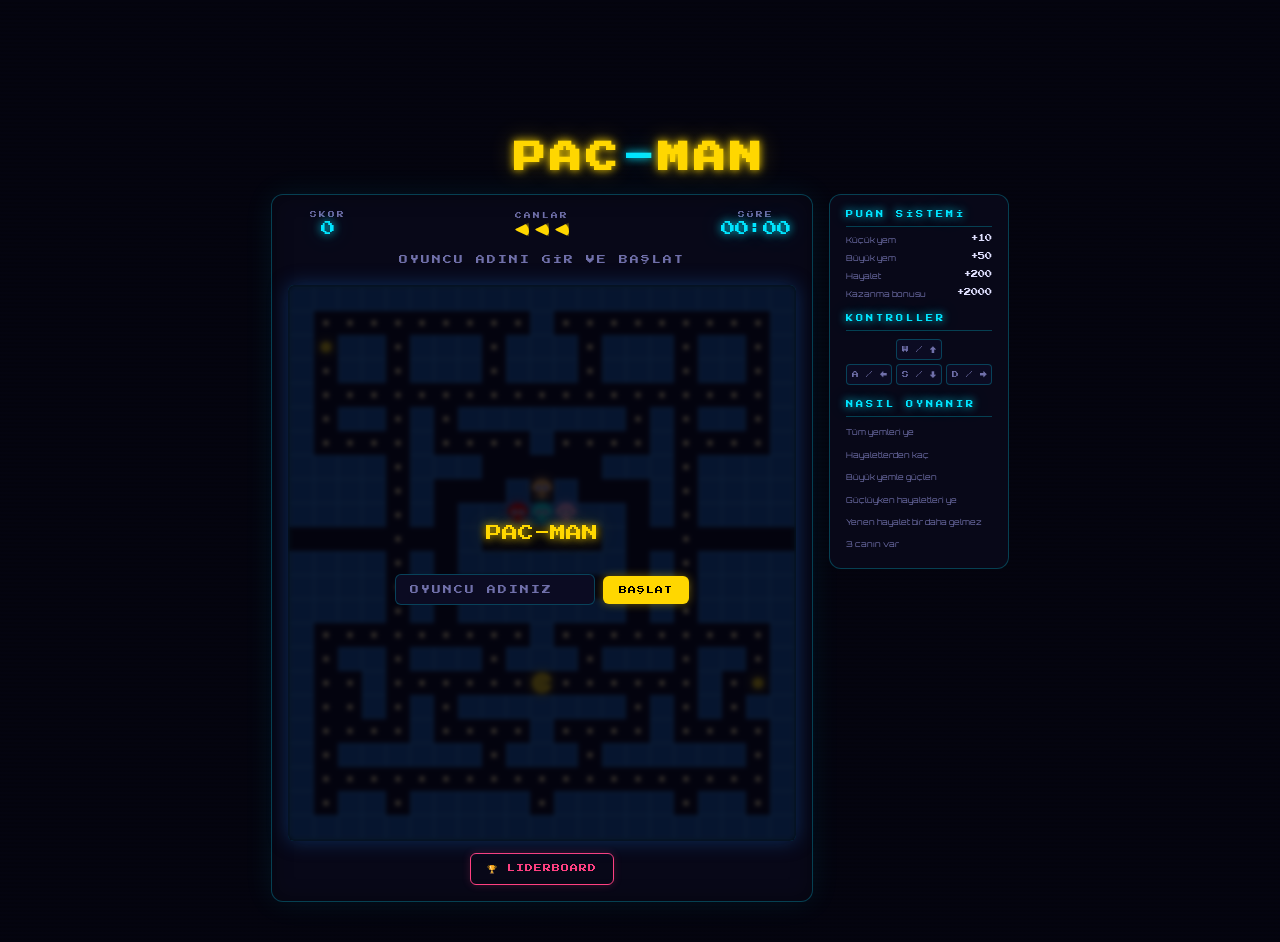
<file: index.html>
<!DOCTYPE html>
<html lang="tr">
<head>
  <meta charset="UTF-8" />
  <meta name="viewport" content="width=device-width, initial-scale=1.0, user-scalable=no" />
  <title>PAC-MAN</title>
  <link rel="stylesheet" href="./wwwroot/css/game.css" />
  <link rel="stylesheet" href="./wwwroot/css/style.css">
  <link rel="icon" type="image/svg+xml" href="data:image/svg+xml,%3Csvg xmlns='http://www.w3.org/2000/svg' viewBox='0 0 32 32'%3E%3Ccircle cx='16' cy='16' r='14' fill='%23ffd700'/%3E%3Cpath d='M16 16 L30 10 A14 14 0 0 0 30 22 Z' fill='%2304040f'/%3E%3C/svg%3E" />
</head>
<body>

  <!-- ── Header ─────────────────────────────────────────── -->
  <header class="header" role="banner">
    <h1 class="title">PAC<span>-</span>MAN</h1>
  </header>
  <style>
    .header{
      margin-top: 10%;
    }
  </style>

  <!-- ── Main layout ───────────────────────────────────── -->
  <main class="game-wrapper" role="main">

    <!-- ── Game card ──────────────────────────────────── -->
    <section class="game-card" aria-label="Oyun Alanı">

      <!-- Info bar -->
      <div class="info-bar" role="status" aria-live="polite">
        <div class="info-item">
          <span class="info-label">SKOR</span>
          <span class="info-value" id="score-value">0</span>
        </div>
        <div class="info-item">
          <span class="info-label">CANLAR</span>
          <div id="lives-display" aria-label="Kalan canlar"></div>
        </div>
        <div class="info-item">
          <span class="info-label">SÜRE</span>
          <span class="info-value" id="timer-value">00:00</span>
        </div>
      </div>

      <!-- Power bar -->
      <div id="power-bar-wrap" class="power-bar-wrap hidden" aria-label="Güç süresi">
        <span class="power-bar-label">⚡ GÜÇ</span>
        <div class="power-bar-track">
          <div class="power-bar-fill" id="power-bar-fill" style="width:100%"></div>
        </div>
      </div>

      <!-- Status message -->
      <p id="status-message" class="status-ready" aria-live="assertive"></p>

      <!-- Canvas + overlay -->
      <div class="canvas-wrapper">
        <canvas id="game-canvas" role="img" aria-label="Pacman oyun alanı"></canvas>

        <div id="canvas-overlay" class="canvas-overlay" role="dialog" aria-modal="true">
          <p id="overlay-title" class="overlay-title">PAC-MAN</p>
          <pre id="overlay-score" class="overlay-score"></pre>

          <div class="player-input-row">
            <input
              id="player-name"
              type="text"
              maxlength="30"
              placeholder="OYUNCU ADINIZ"
              autocomplete="off"
              spellcheck="false"
              aria-label="Oyuncu adı"
            />
            <button id="btn-start" class="btn btn-primary">BAŞLAT</button>
          </div>

          <button id="btn-restart" class="btn btn-secondary hidden">
            ↺ YENİDEN BAŞLAT
          </button>
        </div>
      </div>

      <!-- ── On-screen D-pad (mobile) ─────────────────── -->
      <div class="dpad" role="group" aria-label="Yön tuşları">
        <div class="dpad-row">
          <button id="dpad-up"    class="dpad-btn" aria-label="Yukarı">▲</button>
        </div>
        <div class="dpad-row">
          <button id="dpad-left"  class="dpad-btn" aria-label="Sol">◀</button>
          <div class="dpad-center"></div>
          <button id="dpad-right" class="dpad-btn" aria-label="Sağ">▶</button>
        </div>
        <div class="dpad-row">
          <button id="dpad-down"  class="dpad-btn" aria-label="Aşağı">▼</button>
        </div>
      </div>

      <!-- Bottom bar -->
      <div class="controls">
        <button id="btn-leaderboard" class="btn btn-danger"
                aria-label="Liderlik tablosunu aç" aria-haspopup="dialog">
          🏆 LIDERBOARD
        </button>
      </div>

    </section>

    <!-- ── Side panel (desktop only) ─────────────────── -->
    <aside class="side-panel" aria-label="Oyun bilgileri">
      <div>
        <p class="panel-section-title">PUAN SİSTEMİ</p>
        <ul class="panel-info-list">
          <li><span>Küçük yem</span>     <span class="val">+10</span></li>
          <li><span>Büyük yem</span>     <span class="val">+50</span></li>
          <li><span>Hayalet</span>       <span class="val">+200</span></li>
          <li><span>Kazanma bonusu</span><span class="val">+2000</span></li>
        </ul>
      </div>

      <div>
        <p class="panel-section-title">KONTROLLER</p>
        <div class="keys-grid" aria-label="Klavye kontrolleri">
          <div></div>
          <div class="key center">W / ↑</div>
          <div></div>
          <div class="key">A / ←</div>
          <div class="key center">S / ↓</div>
          <div class="key">D / →</div>
        </div>
      </div>

      <div>
        <p class="panel-section-title">NASIL OYNANIR</p>
        <ul class="panel-info-list" style="font-size:0.45rem;line-height:1.8">
          <li>Tüm yemleri ye</li>
          <li>Hayaletlerden kaç</li>
          <li>Büyük yemle güçlen</li>
          <li>Güçlüyken hayaletleri ye</li>
          <li>Yenen hayalet bir daha gelmez</li>
          <li>3 canın var</li>
        </ul>
      </div>
    </aside>

  </main>

  <!-- ── Leaderboard modal ──────────────────────────────── -->
  <div id="leaderboard-modal" class="modal-backdrop"
       role="dialog" aria-modal="true"
       aria-label="Liderlik tablosu" aria-hidden="true">
    <div class="modal" role="document">
      <div class="modal-header">
        <h2 class="modal-title">🏆 LEADERBOARD</h2>
        <button id="modal-close" class="modal-close" aria-label="Kapat">✕ KAPAT</button>
      </div>
      <div id="modal-body" class="modal-body">
        <p class="loading-text">YÜKLENİYOR...</p>
      </div>
    </div>
  </div>

  <!-- Scripts – order matters -->
  <script src="./wwwroot/js/api.js"></script>
  <script src="./wwwroot/js/ui.js"></script>
  <script src="./wwwroot/js/game.js"></script>
</body>
</html>
</file>
<file: wwwroot/css/game.css>
/* ============================================================
   style.css  –  Pacman Arcade UI
   Includes: D-pad mobile controls, responsive layout
   ============================================================ */

@import url('https://fonts.googleapis.com/css2?family=Press+Start+2P&family=Orbitron:wght@400;700;900&display=swap');

/* ── Reset & Root ────────────────────────────────────────── */
*, *::before, *::after { box-sizing: border-box; margin: 0; padding: 0; }

:root {
  --bg:          #04040f;
  --bg-card:     #080818;
  --bg-panel:    #0b0b22;
  --wall:        #1565c0;
  --wall-glow:   #42a5f5;
  --pacman:      #ffd700;
  --neon-cyan:   #00e5ff;
  --neon-pink:   #ff4081;
  --neon-green:  #69ff47;
  --text:        #e0e0ff;
  --text-muted:  #7070aa;
  --border:      rgba(0,229,255,0.25);
  --font-pixel:  'Press Start 2P', monospace;
  --font-ui:     'Orbitron', monospace;
  --radius:      6px;
  --shadow-neon: 0 0 8px var(--neon-cyan), 0 0 24px rgba(0,229,255,0.3);
  --shadow-gold: 0 0 8px var(--pacman),    0 0 24px rgba(255,215,0,0.3);
}

html { scroll-behavior: smooth; }

body {
  background: var(--bg);
  color: var(--text);
  font-family: var(--font-ui);
  min-height: 100vh;
  display: flex;
  flex-direction: column;
  align-items: center;
  padding: 16px 8px 40px;
  background-image: repeating-linear-gradient(
    0deg, transparent, transparent 2px,
    rgba(0,0,0,0.15) 2px, rgba(0,0,0,0.15) 4px
  );
  /* Prevent scroll bounce / zooming on mobile */
  overscroll-behavior: none;
  touch-action: pan-y;
}

/* ── Header ──────────────────────────────────────────────── */
.header { text-align: center; margin-bottom: 20px; }

.title {
  font-family: var(--font-pixel);
  font-size: clamp(1.2rem, 4vw, 2rem);
  color: var(--pacman);
  text-shadow: var(--shadow-gold);
  letter-spacing: 4px;
  animation: titlePulse 3s ease-in-out infinite;
}
.title span { color: var(--neon-cyan); text-shadow: var(--shadow-neon); }

.subtitle {
  font-size: 0.55rem;
  color: var(--text-muted);
  letter-spacing: 6px;
  margin-top: 6px;
  text-transform: uppercase;
}

@keyframes titlePulse {
  0%,100% { text-shadow: var(--shadow-gold); }
  50%     { text-shadow: 0 0 16px var(--pacman), 0 0 40px rgba(255,215,0,0.5); }
}

/* ── Main layout ─────────────────────────────────────────── */
.game-wrapper {
  display: flex;
  gap: 16px;
  align-items: flex-start;
  flex-wrap: wrap;
  justify-content: center;
  width: 100%;
  max-width: 900px;
}

/* ── Game card ───────────────────────────────────────────── */
.game-card {
  background: var(--bg-card);
  border: 1px solid var(--border);
  border-radius: 12px;
  padding: 16px;
  box-shadow: 0 0 30px rgba(0,229,255,0.08), inset 0 0 20px rgba(0,0,0,0.4);
  display: flex;
  flex-direction: column;
  gap: 12px;
  /* Shrink to canvas on small screens */
  max-width: 100%;
}

/* ── Info bar ────────────────────────────────────────────── */
.info-bar {
  display: flex;
  justify-content: space-between;
  align-items: center;
  gap: 8px;
  flex-wrap: wrap;
}

.info-item {
  display: flex;
  flex-direction: column;
  align-items: center;
  gap: 4px;
  min-width: 70px;
}

.info-label {
  font-family: var(--font-pixel);
  font-size: 0.42rem;
  color: var(--text-muted);
  letter-spacing: 2px;
  text-transform: uppercase;
}

.info-value {
  font-family: var(--font-pixel);
  font-size: 0.9rem;
  color: var(--neon-cyan);
  text-shadow: var(--shadow-neon);
  line-height: 1;
}

#lives-display { display: flex; gap: 6px; align-items: center; }

.life-icon {
  width: 14px; height: 14px;
  background: var(--pacman);
  border-radius: 50%;
  clip-path: polygon(15% 40%, 100% 0%, 100% 100%, 15% 60%, 0% 50%);
  box-shadow: 0 0 6px var(--pacman);
  flex-shrink: 0;
}

/* ── Canvas wrapper ──────────────────────────────────────── */
.canvas-wrapper {
  position: relative;
  display: flex;
  justify-content: center;
}

#game-canvas {
  display: block;
  border: 2px solid rgba(0,229,255,0.3);
  border-radius: var(--radius);
  box-shadow: 0 0 20px rgba(21,101,192,0.4), inset 0 0 10px rgba(0,0,0,0.6);
  image-rendering: pixelated;
  max-width: 100%;
  height: auto;
  /* Prevent iOS long-press context menu */
  -webkit-user-select: none;
  user-select: none;
  touch-action: none;
}

/* Canvas overlay */
.canvas-overlay {
  position: absolute;
  inset: 0;
  background: rgba(4,4,15,0.82);
  border-radius: var(--radius);
  display: flex;
  flex-direction: column;
  align-items: center;
  justify-content: center;
  gap: 14px;
  padding: 20px;
  backdrop-filter: blur(2px);
  text-align: center;
}
.canvas-overlay.hidden { display: none; }

.overlay-title {
  font-family: var(--font-pixel);
  font-size: clamp(0.65rem, 2.5vw, 1rem);
  color: var(--pacman);
  text-shadow: var(--shadow-gold);
  line-height: 1.8;
  white-space: pre-line;
}
.overlay-title.win  { color: var(--neon-green); text-shadow: 0 0 8px var(--neon-green), 0 0 24px rgba(105,255,71,.3); }
.overlay-title.lose { color: var(--neon-pink);  text-shadow: 0 0 8px var(--neon-pink),  0 0 24px rgba(255,64,129,.3); }

.overlay-score {
  font-family: var(--font-pixel);
  font-size: 0.5rem;
  color: var(--text-muted);
  line-height: 2;
  white-space: pre-line;
}

/* ── Player input row ────────────────────────────────────── */
.player-input-row {
  display: flex;
  gap: 8px;
  align-items: center;
  flex-wrap: wrap;
  justify-content: center;
}

#player-name {
  background: var(--bg-panel);
  border: 1px solid var(--border);
  border-radius: var(--radius);
  color: var(--text);
  font-family: var(--font-pixel);
  font-size: 0.5rem;
  padding: 10px 14px;
  outline: none;
  letter-spacing: 2px;
  width: 190px;
  transition: border-color .2s, box-shadow .2s;
}
#player-name:focus { border-color: var(--neon-cyan); box-shadow: 0 0 8px rgba(0,229,255,.3); }
#player-name::placeholder { color: var(--text-muted); }

/* ── Buttons ─────────────────────────────────────────────── */
.btn {
  font-family: var(--font-pixel);
  font-size: 0.5rem;
  border: none;
  border-radius: var(--radius);
  cursor: pointer;
  padding: 10px 16px;
  letter-spacing: 1px;
  transition: transform .1s, box-shadow .2s, background .2s;
  white-space: nowrap;
  user-select: none;
  -webkit-tap-highlight-color: transparent;
}
.btn:active { transform: scale(0.94); }
.btn:disabled { opacity: 0.4; cursor: not-allowed; }

.btn-primary { background: var(--pacman); color: #000; box-shadow: 0 0 10px rgba(255,215,0,.4); }
.btn-primary:hover:not(:disabled) { background: #ffe033; box-shadow: var(--shadow-gold); }

.btn-secondary { background: transparent; color: var(--neon-cyan); border: 1px solid var(--neon-cyan); box-shadow: 0 0 8px rgba(0,229,255,.2); }
.btn-secondary:hover:not(:disabled) { background: rgba(0,229,255,.1); box-shadow: var(--shadow-neon); }

.btn-danger { background: transparent; color: var(--neon-pink); border: 1px solid var(--neon-pink); box-shadow: 0 0 8px rgba(255,64,129,.2); }
.btn-danger:hover:not(:disabled) { background: rgba(255,64,129,.1); box-shadow: 0 0 8px var(--neon-pink), 0 0 24px rgba(255,64,129,.3); }

/* ── Controls bar ────────────────────────────────────────── */
.controls { display: flex; gap: 8px; flex-wrap: wrap; justify-content: center; }

/* ── Power bar ───────────────────────────────────────────── */
.power-bar-wrap { display: flex; align-items: center; gap: 8px; }
.power-bar-wrap.hidden { display: none; }

.power-bar-label { font-family: var(--font-pixel); font-size: 0.38rem; color: var(--neon-pink); white-space: nowrap; }
.power-bar-track { flex: 1; height: 6px; background: rgba(255,255,255,.1); border-radius: 3px; overflow: hidden; }
.power-bar-fill  { height: 100%; background: linear-gradient(90deg,var(--neon-pink),var(--pacman)); border-radius: 3px; transition: width .1s linear; box-shadow: 0 0 6px var(--neon-pink); }

/* ── Status message ──────────────────────────────────────── */
#status-message {
  font-family: var(--font-pixel);
  font-size: 0.5rem;
  text-align: center;
  padding: 6px;
  min-height: 22px;
  letter-spacing: 2px;
  transition: color .3s;
}
.status-ready    { color: var(--text-muted); }
.status-playing  { color: var(--neon-green); }
.status-dead     { color: var(--neon-pink); }
.status-win      { color: var(--pacman); animation: titlePulse 1s ease-in-out infinite; }
.status-gameover { color: var(--neon-pink); animation: titlePulse 1s ease-in-out infinite; }

/* ═══════════════════════════════════════════════════════════
   ON-SCREEN D-PAD
   ═══════════════════════════════════════════════════════════ */
.dpad {
  display: flex;
  flex-direction: column;
  align-items: center;
  gap: 4px;
  margin: 4px auto 0;
  /* Show by default on all screens; hidden on big screens via media query */
}

.dpad-row {
  display: flex;
  align-items: center;
  gap: 4px;
}

.dpad-center {
  width: 52px;
  height: 52px;
  background: rgba(0,229,255,0.04);
  border-radius: var(--radius);
}

.dpad-btn {
  width: 52px;
  height: 52px;
  background: var(--bg-panel);
  border: 1px solid var(--border);
  border-radius: 8px;
  color: var(--neon-cyan);
  font-size: 1.2rem;
  line-height: 1;
  display: flex;
  align-items: center;
  justify-content: center;
  cursor: pointer;
  user-select: none;
  -webkit-tap-highlight-color: transparent;
  transition: background .1s, transform .08s, box-shadow .1s;
  touch-action: manipulation;
}

.dpad-btn:active {
  background: rgba(0,229,255,0.18);
  box-shadow: var(--shadow-neon);
  transform: scale(0.91);
}

/* ── Side panel (desktop) ────────────────────────────────── */
.side-panel {
  background: var(--bg-card);
  border: 1px solid var(--border);
  border-radius: 12px;
  padding: 16px;
  min-width: 180px;
  max-width: 200px;
  display: flex;
  flex-direction: column;
  gap: 16px;
}

.panel-section-title {
  font-family: var(--font-pixel);
  font-size: 0.45rem;
  color: var(--neon-cyan);
  text-shadow: var(--shadow-neon);
  letter-spacing: 3px;
  border-bottom: 1px solid var(--border);
  padding-bottom: 8px;
  margin-bottom: 8px;
}

.panel-info-list { list-style: none; display: flex; flex-direction: column; gap: 8px; }
.panel-info-list li { display: flex; justify-content: space-between; font-size: 0.5rem; color: var(--text-muted); }
.panel-info-list .val { color: var(--text); font-family: var(--font-pixel); font-size: 0.45rem; }

.keys-grid { display: grid; grid-template-columns: repeat(3,1fr); gap: 4px; margin-top: 4px; }
.key { background: var(--bg-panel); border: 1px solid var(--border); border-radius: 4px; padding: 6px 4px; text-align: center; font-family: var(--font-pixel); font-size: 0.42rem; color: var(--text-muted); }
.key.center { grid-column: 2; }

/* ── Modal ───────────────────────────────────────────────── */
.modal-backdrop {
  display: none;
  position: fixed;
  inset: 0;
  background: rgba(4,4,15,.88);
  z-index: 100;
  justify-content: center;
  align-items: center;
  padding: 16px;
  backdrop-filter: blur(4px);
}
.modal-backdrop.open { display: flex; animation: fadeIn .2s ease; }

@keyframes fadeIn  { from { opacity: 0; } to { opacity: 1; } }
@keyframes slideUp { from { transform: translateY(20px); opacity: 0; } to { transform: translateY(0); opacity: 1; } }

.modal {
  background: var(--bg-card);
  border: 1px solid var(--neon-cyan);
  border-radius: 12px;
  box-shadow: 0 0 40px rgba(0,229,255,.2), 0 0 80px rgba(0,0,0,.6);
  width: 100%;
  max-width: 720px;
  max-height: 85vh;
  display: flex;
  flex-direction: column;
  animation: slideUp .25s ease;
}

.modal-header {
  display: flex;
  justify-content: space-between;
  align-items: center;
  padding: 16px 20px;
  border-bottom: 1px solid var(--border);
}

.modal-title { font-family: var(--font-pixel); font-size: 0.75rem; color: var(--neon-cyan); text-shadow: var(--shadow-neon); letter-spacing: 4px; }

.modal-close {
  background: transparent;
  border: 1px solid var(--border);
  color: var(--text-muted);
  cursor: pointer;
  font-family: var(--font-pixel);
  font-size: 0.6rem;
  padding: 6px 10px;
  border-radius: var(--radius);
  transition: color .2s, border-color .2s;
}
.modal-close:hover { color: var(--neon-pink); border-color: var(--neon-pink); }

.modal-body {
  padding: 16px 20px;
  overflow-y: auto;
  flex: 1;
}
.modal-body::-webkit-scrollbar { width: 6px; }
.modal-body::-webkit-scrollbar-track { background: var(--bg); }
.modal-body::-webkit-scrollbar-thumb { background: var(--wall); border-radius: 3px; }

/* ── Leaderboard table ───────────────────────────────────── */
.leaderboard-table { width: 100%; border-collapse: collapse; font-size: 0.45rem; }
.leaderboard-table th { font-family: var(--font-pixel); font-size: 0.38rem; color: var(--neon-cyan); letter-spacing: 2px; text-align: left; padding: 8px 10px; border-bottom: 1px solid var(--border); white-space: nowrap; }
.leaderboard-table td { padding: 10px; border-bottom: 1px solid rgba(255,255,255,.04); font-family: var(--font-ui); font-size: 0.6rem; color: var(--text); white-space: nowrap; }
.leaderboard-table tr:first-child td { color: var(--pacman); }
.leaderboard-table tr:nth-child(2)  td { color: var(--neon-cyan); }
.leaderboard-table tr:nth-child(3)  td { color: var(--neon-green); }
.leaderboard-table tr:hover td { background: rgba(0,229,255,.04); }

.rank-badge { display: inline-block; font-family: var(--font-pixel); font-size: 0.38rem; padding: 2px 5px; border-radius: 3px; background: rgba(0,0,0,.4); border: 1px solid var(--border); }
.rank-1 { border-color: var(--pacman);    color: var(--pacman); }
.rank-2 { border-color: var(--neon-cyan); color: var(--neon-cyan); }
.rank-3 { border-color: var(--neon-green);color: var(--neon-green); }

.win-badge { display: inline-block; background: rgba(105,255,71,.15); color: var(--neon-green); border: 1px solid rgba(105,255,71,.3); border-radius: 3px; font-size: 0.38rem; padding: 2px 6px; }

.loading-text, .empty-text, .error-text { text-align: center; padding: 40px 0; font-family: var(--font-pixel); font-size: 0.5rem; letter-spacing: 2px; }
.loading-text { color: var(--text-muted); animation: blink 1s step-end infinite; }
.empty-text   { color: var(--text-muted); }
.error-text   { color: var(--neon-pink); }

@keyframes blink { 50% { opacity: 0; } }

/* ── Utility ─────────────────────────────────────────────── */
.hidden { display: none !important; }

/* ═══════════════════════════════════════════════════════════
   RESPONSIVE
   ═══════════════════════════════════════════════════════════ */

/* Mid-range: hide side panel, keep D-pad */
@media (max-width: 700px) {
  .side-panel { display: none; }
  .title      { font-size: 1.1rem; }
}

/* Small phones */
@media (max-width: 420px) {
  body { padding: 6px 2px 20px; }

  .game-card { padding: 10px; gap: 8px; }

  .info-bar   { justify-content: center; }
  .info-item  { min-width: 60px; }
  .info-value { font-size: 0.75rem; }

  #player-name { width: 150px; font-size: 0.45rem; }

  .dpad-btn    { width: 46px; height: 46px; font-size: 1.1rem; }
  .dpad-center { width: 46px; height: 46px; }

  .btn         { font-size: 0.45rem; padding: 8px 12px; }
}

/* Large screens: hide D-pad (keyboard preferred) */
@media (min-width: 900px) {
  .dpad { display: none; }
}
</file>
<file: wwwroot/css/style.css>
/* ============================================================
   style.css  –  Pacman Arcade UI
   Tema: Retro-neon arcade, dark navy background
   ============================================================ */

@import url('https://fonts.googleapis.com/css2?family=Press+Start+2P&family=Orbitron:wght@400;700;900&display=swap');

/* ── Reset & Root ────────────────────────────────────────── */
*, *::before, *::after { box-sizing: border-box; margin: 0; padding: 0; }

:root {
  --bg:           #04040f;
  --bg-card:      #080818;
  --bg-panel:     #0b0b22;
  --wall:         #1565c0;
  --wall-glow:    #42a5f5;
  --pacman:       #ffd700;
  --neon-cyan:    #00e5ff;
  --neon-pink:    #ff4081;
  --neon-green:   #69ff47;
  --text:         #e0e0ff;
  --text-muted:   #7070aa;
  --border:       rgba(0, 229, 255, 0.25);
  --font-pixel:   'Press Start 2P', monospace;
  --font-ui:      'Orbitron', monospace;
  --radius:       6px;
  --shadow-neon:  0 0 8px var(--neon-cyan), 0 0 24px rgba(0,229,255,0.3);
  --shadow-gold:  0 0 8px var(--pacman),    0 0 24px rgba(255,215,0,0.3);
}

html { scroll-behavior: smooth; }

body {
  background: var(--bg);
  color: var(--text);
  font-family: var(--font-ui);
  min-height: 100vh;
  display: flex;
  flex-direction: column;
  align-items: center;
  padding: 16px 8px 40px;
  /* subtle scanline texture */
  background-image:
    repeating-linear-gradient(
      0deg,
      transparent,
      transparent 2px,
      rgba(0,0,0,0.15) 2px,
      rgba(0,0,0,0.15) 4px
    );
}

/* ── Header ──────────────────────────────────────────────── */
.header {
  text-align: center;
  margin-bottom: 20px;
  position: relative;
}

.title {
  font-family: var(--font-pixel);
  font-size: clamp(1.2rem, 4vw, 2rem);
  color: var(--pacman);
  text-shadow: var(--shadow-gold);
  letter-spacing: 4px;
  animation: titlePulse 3s ease-in-out infinite;
}

.title span { color: var(--neon-cyan); text-shadow: var(--shadow-neon); }

.subtitle {
  font-size: 0.55rem;
  color: var(--text-muted);
  letter-spacing: 6px;
  margin-top: 6px;
  text-transform: uppercase;
}

@keyframes titlePulse {
  0%, 100% { text-shadow: var(--shadow-gold); }
  50%       { text-shadow: 0 0 16px var(--pacman), 0 0 40px rgba(255,215,0,0.5); }
}

/* ── Main layout ─────────────────────────────────────────── */
.game-wrapper {
  display: flex;
  gap: 16px;
  align-items: flex-start;
  flex-wrap: wrap;
  justify-content: center;
  width: 100%;
  max-width: 900px;
}

/* ── Game card ───────────────────────────────────────────── */
.game-card {
  background: var(--bg-card);
  border: 1px solid var(--border);
  border-radius: 12px;
  padding: 16px;
  box-shadow: 0 0 30px rgba(0, 229, 255, 0.08), inset 0 0 20px rgba(0,0,0,0.4);
  display: flex;
  flex-direction: column;
  gap: 12px;
}

/* ── Info bar (score / lives / timer) ────────────────────── */
.info-bar {
  display: flex;
  justify-content: space-between;
  align-items: center;
  gap: 8px;
  flex-wrap: wrap;
}

.info-item {
  display: flex;
  flex-direction: column;
  align-items: center;
  gap: 4px;
  min-width: 80px;
}

.info-label {
  font-family: var(--font-pixel);
  font-size: 0.42rem;
  color: var(--text-muted);
  letter-spacing: 2px;
  text-transform: uppercase;
}

.info-value {
  font-family: var(--font-pixel);
  font-size: 0.9rem;
  color: var(--neon-cyan);
  text-shadow: var(--shadow-neon);
  line-height: 1;
}

#lives-display {
  display: flex;
  gap: 6px;
  align-items: center;
}

.life-icon {
  width: 14px;
  height: 14px;
  background: var(--pacman);
  border-radius: 50% 50% 50% 50% / 60% 60% 40% 40%;
  clip-path: polygon(15% 40%, 100% 0%, 100% 100%, 15% 60%, 0% 50%);
  box-shadow: 0 0 6px var(--pacman);
  flex-shrink: 0;
}

/* ── Canvas wrapper ──────────────────────────────────────── */
.canvas-wrapper {
  position: relative;
  display: flex;
  justify-content: center;
  align-items: center;
}

#game-canvas {
  display: block;
  border: 2px solid rgba(0,229,255,0.3);
  border-radius: var(--radius);
  box-shadow: 0 0 20px rgba(21,101,192,0.4), inset 0 0 10px rgba(0,0,0,0.6);
  image-rendering: pixelated;
  max-width: 100%;
  height: auto;
}

/* overlay shown before game starts / game over */
.canvas-overlay {
  position: absolute;
  inset: 0;
  background: rgba(4,4,15,0.82);
  border-radius: var(--radius);
  display: flex;
  flex-direction: column;
  align-items: center;
  justify-content: center;
  gap: 14px;
  padding: 20px;
  backdrop-filter: blur(2px);
  text-align: center;
}

.canvas-overlay.hidden { display: none; }

.overlay-title {
  font-family: var(--font-pixel);
  font-size: clamp(0.7rem, 2.5vw, 1rem);
  color: var(--pacman);
  text-shadow: var(--shadow-gold);
  line-height: 1.6;
}

.overlay-title.win  { color: var(--neon-green); text-shadow: 0 0 8px var(--neon-green), 0 0 24px rgba(105,255,71,0.3); }
.overlay-title.lose { color: var(--neon-pink);  text-shadow: 0 0 8px var(--neon-pink),  0 0 24px rgba(255,64,129,0.3); }

.overlay-score {
  font-family: var(--font-pixel);
  font-size: 0.55rem;
  color: var(--text-muted);
  line-height: 2;
}

/* ── Controls area ───────────────────────────────────────── */
.controls {
  display: flex;
  gap: 8px;
  flex-wrap: wrap;
  justify-content: center;
}

/* ── Player input ────────────────────────────────────────── */
.player-input-row {
  display: flex;
  gap: 8px;
  align-items: center;
  flex-wrap: wrap;
  justify-content: center;
}

#player-name {
  background: var(--bg-panel);
  border: 1px solid var(--border);
  border-radius: var(--radius);
  color: var(--text);
  font-family: var(--font-pixel);
  font-size: 0.55rem;
  padding: 10px 14px;
  outline: none;
  letter-spacing: 2px;
  width: 200px;
  transition: border-color 0.2s, box-shadow 0.2s;
}

#player-name:focus {
  border-color: var(--neon-cyan);
  box-shadow: 0 0 8px rgba(0,229,255,0.3);
}

#player-name::placeholder { color: var(--text-muted); }

/* ── Buttons ─────────────────────────────────────────────── */
.btn {
  font-family: var(--font-pixel);
  font-size: 0.5rem;
  border: none;
  border-radius: var(--radius);
  cursor: pointer;
  padding: 10px 16px;
  letter-spacing: 1px;
  transition: transform 0.1s, box-shadow 0.2s, background 0.2s;
  white-space: nowrap;
  user-select: none;
}

.btn:active { transform: scale(0.96); }
.btn:disabled { opacity: 0.4; cursor: not-allowed; }

.btn-primary {
  background: var(--pacman);
  color: #000;
  box-shadow: 0 0 10px rgba(255,215,0,0.4);
}
.btn-primary:hover:not(:disabled) {
  background: #ffe033;
  box-shadow: var(--shadow-gold);
}

.btn-secondary {
  background: transparent;
  color: var(--neon-cyan);
  border: 1px solid var(--neon-cyan);
  box-shadow: 0 0 8px rgba(0,229,255,0.2);
}
.btn-secondary:hover:not(:disabled) {
  background: rgba(0,229,255,0.1);
  box-shadow: var(--shadow-neon);
}

.btn-danger {
  background: transparent;
  color: var(--neon-pink);
  border: 1px solid var(--neon-pink);
  box-shadow: 0 0 8px rgba(255,64,129,0.2);
}
.btn-danger:hover:not(:disabled) {
  background: rgba(255,64,129,0.1);
  box-shadow: 0 0 8px var(--neon-pink), 0 0 24px rgba(255,64,129,0.3);
}

/* ── Side panel ──────────────────────────────────────────── */
.side-panel {
  background: var(--bg-card);
  border: 1px solid var(--border);
  border-radius: 12px;
  padding: 16px;
  min-width: 180px;
  max-width: 200px;
  display: flex;
  flex-direction: column;
  gap: 16px;
}

.panel-section-title {
  font-family: var(--font-pixel);
  font-size: 0.45rem;
  color: var(--neon-cyan);
  text-shadow: var(--shadow-neon);
  letter-spacing: 3px;
  border-bottom: 1px solid var(--border);
  padding-bottom: 8px;
  margin-bottom: 8px;
}

.panel-info-list { list-style: none; display: flex; flex-direction: column; gap: 8px; }

.panel-info-list li {
  display: flex;
  justify-content: space-between;
  font-size: 0.5rem;
  color: var(--text-muted);
}

.panel-info-list .val {
  color: var(--text);
  font-family: var(--font-pixel);
  font-size: 0.45rem;
}

.keys-grid {
  display: grid;
  grid-template-columns: repeat(3, 1fr);
  gap: 4px;
  margin-top: 4px;
}

.key {
  background: var(--bg-panel);
  border: 1px solid var(--border);
  border-radius: 4px;
  padding: 6px 4px;
  text-align: center;
  font-family: var(--font-pixel);
  font-size: 0.42rem;
  color: var(--text-muted);
}

.key.center { grid-column: 2; }
.key-row {
  display: flex;
  gap: 4px;
  justify-content: center;
}

/* ── Status message ──────────────────────────────────────── */
#status-message {
  font-family: var(--font-pixel);
  font-size: 0.55rem;
  text-align: center;
  padding: 6px;
  min-height: 24px;
  letter-spacing: 2px;
  transition: color 0.3s;
}

.status-ready   { color: var(--text-muted); }
.status-playing { color: var(--neon-green); }
.status-dead    { color: var(--neon-pink); }
.status-win     { color: var(--pacman); animation: titlePulse 1s ease-in-out infinite; }
.status-gameover{ color: var(--neon-pink); animation: titlePulse 1s ease-in-out infinite; }

/* ── Modal ───────────────────────────────────────────────── */
.modal-backdrop {
  display: none;
  position: fixed;
  inset: 0;
  background: rgba(4,4,15,0.88);
  z-index: 100;
  justify-content: center;
  align-items: center;
  padding: 16px;
  backdrop-filter: blur(4px);
}

.modal-backdrop.open {
  display: flex;
  animation: fadeIn 0.2s ease;
}

@keyframes fadeIn { from { opacity: 0; } to { opacity: 1; } }

.modal {
  background: var(--bg-card);
  border: 1px solid var(--neon-cyan);
  border-radius: 12px;
  box-shadow: 0 0 40px rgba(0,229,255,0.2), 0 0 80px rgba(0,0,0,0.6);
  width: 100%;
  max-width: 720px;
  max-height: 85vh;
  display: flex;
  flex-direction: column;
  animation: slideUp 0.25s ease;
}

@keyframes slideUp { from { transform: translateY(20px); opacity: 0; } to { transform: translateY(0); opacity: 1; } }

.modal-header {
  display: flex;
  justify-content: space-between;
  align-items: center;
  padding: 16px 20px;
  border-bottom: 1px solid var(--border);
}

.modal-title {
  font-family: var(--font-pixel);
  font-size: 0.75rem;
  color: var(--neon-cyan);
  text-shadow: var(--shadow-neon);
  letter-spacing: 4px;
}

.modal-close {
  background: transparent;
  border: 1px solid var(--border);
  color: var(--text-muted);
  cursor: pointer;
  font-family: var(--font-pixel);
  font-size: 0.6rem;
  padding: 6px 10px;
  border-radius: var(--radius);
  transition: color 0.2s, border-color 0.2s;
}

.modal-close:hover {
  color: var(--neon-pink);
  border-color: var(--neon-pink);
}

.modal-body {
  padding: 16px 20px;
  overflow-y: auto;
  flex: 1;
}

.modal-body::-webkit-scrollbar { width: 6px; }
.modal-body::-webkit-scrollbar-track { background: var(--bg); }
.modal-body::-webkit-scrollbar-thumb { background: var(--wall); border-radius: 3px; }

/* ── Leaderboard table ───────────────────────────────────── */
.leaderboard-table {
  width: 100%;
  border-collapse: collapse;
  font-size: 0.45rem;
}

.leaderboard-table th {
  font-family: var(--font-pixel);
  font-size: 0.38rem;
  color: var(--neon-cyan);
  letter-spacing: 2px;
  text-align: left;
  padding: 8px 10px;
  border-bottom: 1px solid var(--border);
  white-space: nowrap;
}

.leaderboard-table td {
  padding: 10px 10px;
  border-bottom: 1px solid rgba(255,255,255,0.04);
  font-family: var(--font-ui);
  font-size: 0.6rem;
  color: var(--text);
  white-space: nowrap;
}

.leaderboard-table tr:first-child td { color: var(--pacman); }
.leaderboard-table tr:nth-child(2) td { color: var(--neon-cyan); }
.leaderboard-table tr:nth-child(3) td { color: var(--neon-green); }

.leaderboard-table tr:hover td {
  background: rgba(0,229,255,0.04);
}

.rank-badge {
  display: inline-block;
  font-family: var(--font-pixel);
  font-size: 0.38rem;
  padding: 2px 5px;
  border-radius: 3px;
  background: rgba(0,0,0,0.4);
  border: 1px solid var(--border);
}

.rank-1 { border-color: var(--pacman); color: var(--pacman); }
.rank-2 { border-color: var(--neon-cyan); color: var(--neon-cyan); }
.rank-3 { border-color: var(--neon-green); color: var(--neon-green); }

.win-badge {
  display: inline-block;
  background: rgba(105,255,71,0.15);
  color: var(--neon-green);
  border: 1px solid rgba(105,255,71,0.3);
  border-radius: 3px;
  font-size: 0.38rem;
  padding: 2px 6px;
}

.loading-text, .empty-text, .error-text {
  text-align: center;
  padding: 40px 0;
  font-family: var(--font-pixel);
  font-size: 0.5rem;
  letter-spacing: 2px;
}

.loading-text { color: var(--text-muted); animation: blink 1s step-end infinite; }
.empty-text   { color: var(--text-muted); }
.error-text   { color: var(--neon-pink); }

@keyframes blink { 50% { opacity: 0; } }

/* ── Utility ─────────────────────────────────────────────── */
.hidden { display: none !important; }

/* ── Power mode indicator ────────────────────────────────── */
.power-bar-wrap {
  display: flex;
  align-items: center;
  gap: 8px;
}

.power-bar-label {
  font-family: var(--font-pixel);
  font-size: 0.38rem;
  color: var(--neon-pink);
  white-space: nowrap;
}

.power-bar-track {
  flex: 1;
  height: 6px;
  background: rgba(255,255,255,0.1);
  border-radius: 3px;
  overflow: hidden;
}

.power-bar-fill {
  height: 100%;
  background: linear-gradient(90deg, var(--neon-pink), var(--pacman));
  border-radius: 3px;
  transition: width 0.1s linear;
  box-shadow: 0 0 6px var(--neon-pink);
}

.power-bar-wrap.hidden { display: none; }

/* ── Responsive ──────────────────────────────────────────── */
@media (max-width: 640px) {
  body { padding: 8px 4px 24px; }

  .game-wrapper { gap: 10px; }

  .side-panel { display: none; }

  .title { font-size: 1.1rem; }

  .info-value { font-size: 0.75rem; }

  #player-name { width: 160px; }
}

@media (max-width: 400px) {
  .info-bar { justify-content: center; }
  .info-item { min-width: 60px; }
}
</file>
